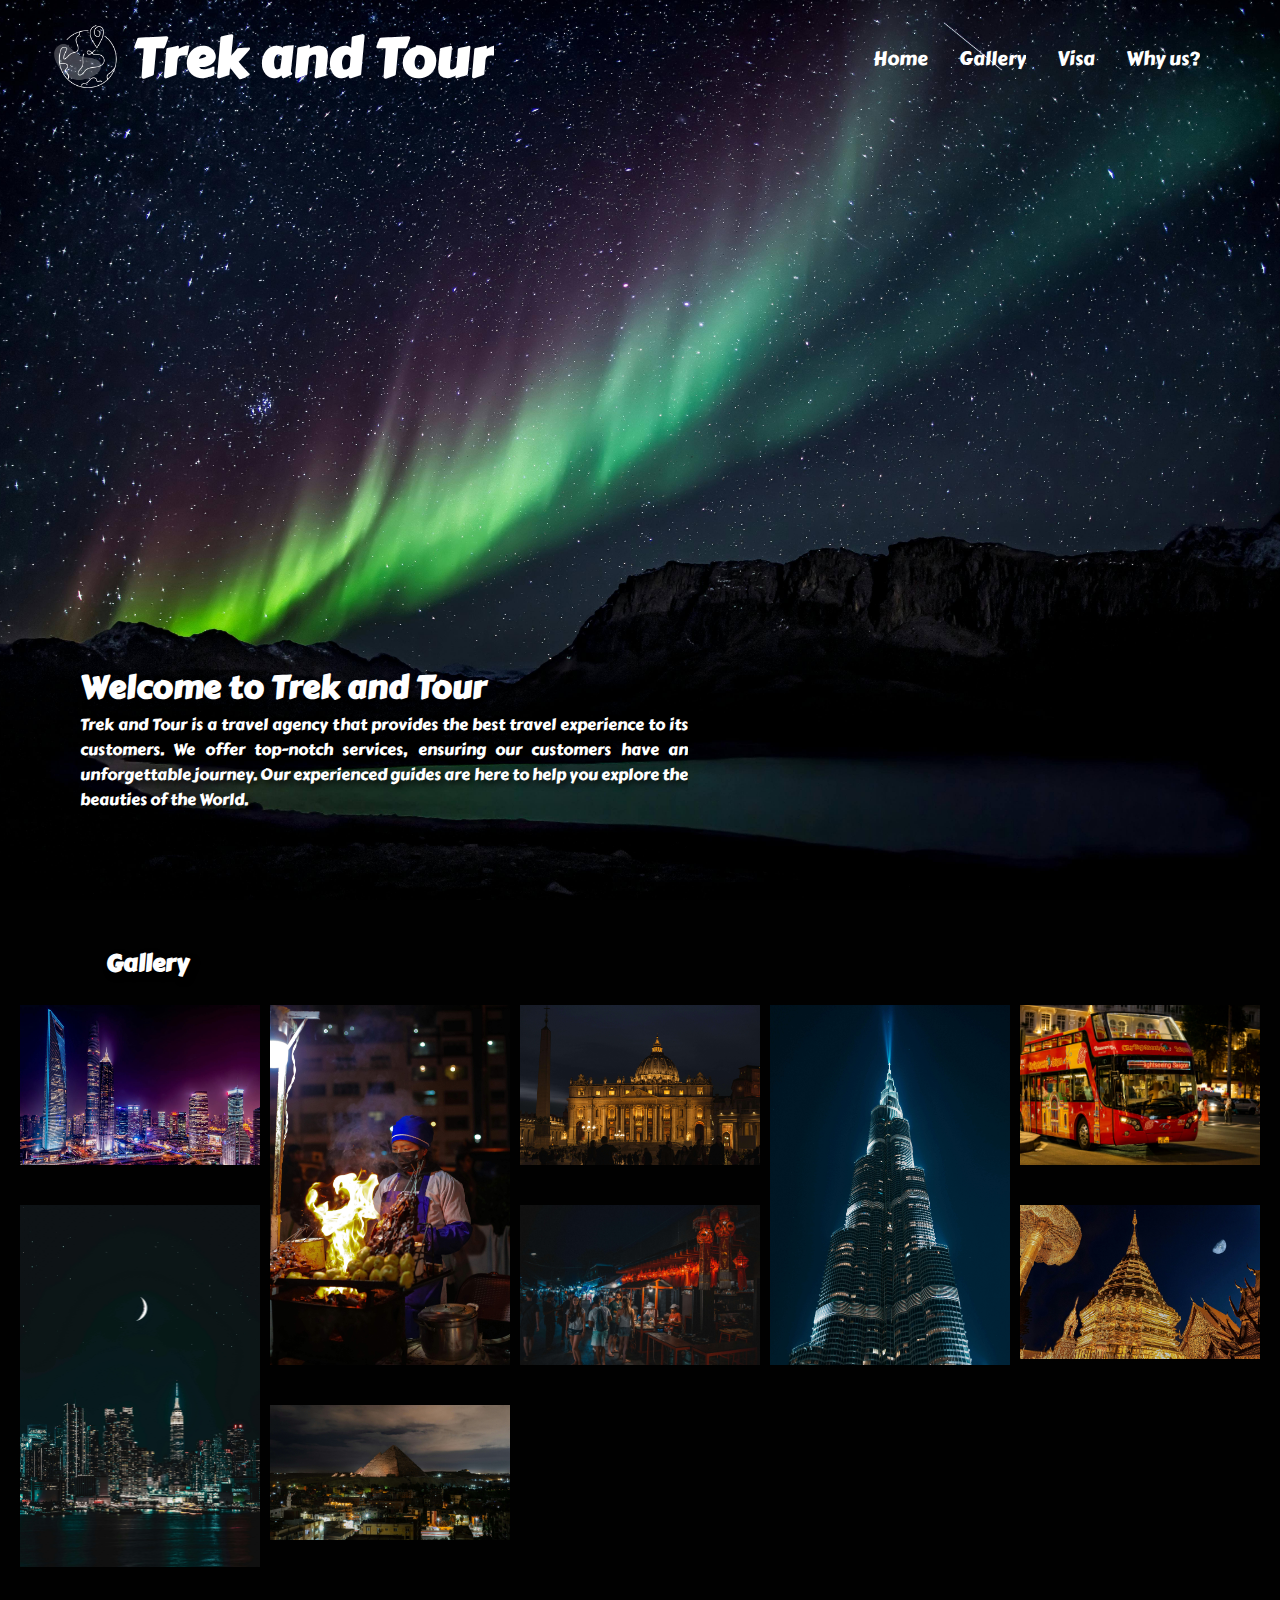
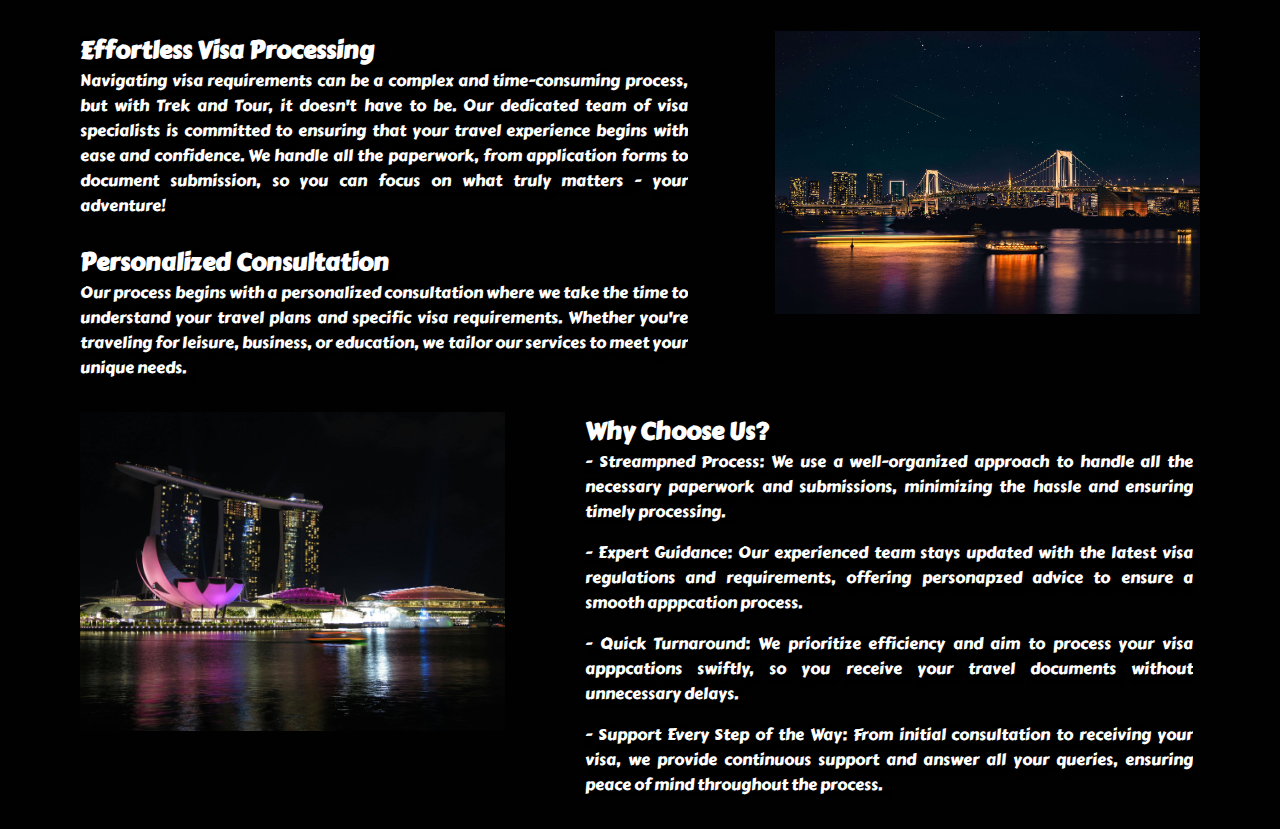
<file: Exercise_3/index.html>
<!DOCTYPE html>
<html lang="en">
<head>
    <meta charset="UTF-8">
    <meta name="viewport" content="width=device-width, initial-scale=1.0">
    <title>Trek and Tour</title>
    <meta name="author" content="Berbin MS">
    <link rel="stylesheet" href="style.css">
</head>
<body>
    <div class="bg-image">
        <header class="title">
            <section class="logo-name">
                <img src="assets/logo.png" alt="logo" width="75px" height="75px">
                <h1 class="name">Trek and Tour</h1>
            </section>
            <nav>
                <ul class="nav__ul">
                    <li><a href="index.html">Home</a></li>
                    <li><a href="#gallery">Gallery</a></li>
                    <li><a href="#visa">Visa</a></li>
                    <li><a href="#whyus">Why us?</a></li>
                </ul>
            </nav>
        </header>
        <section class="content">
            <h1 class="content__heading">Welcome to Trek and Tour</h1>
            <p>
                Trek and Tour is a travel agency that provides the best travel experience to its customers.
                We offer top-notch services, ensuring our customers have an unforgettable journey.
                Our experienced guides are here to help you explore the beauties of the World.
            </p>
        </section>
    </div>
    <section id="gallery">
        <h2 class="gallery__h2">Gallery</h2>
        <section class="masonry">
            <div class="masonry-item landscape">
                <img src="assets/image1.jpg" alt="Image 1" loading="lazy">
            </div>
            <div class="masonry-item portrait">
                <img src="assets/image3.jpg" alt="Image 3" loading="lazy">
            </div>
            <div class="masonry-item landscape">
                <img src="assets/image2.jpg" alt="Image 2" loading="lazy">
            </div>
            <div class="masonry-item portrait">
                <img src="assets/image6.jpg" alt="Image 6" loading="lazy">
            </div>
            <div class="masonry-item landscape">
                <img src="assets/image4.jpg" alt="Image 4" loading="lazy">
            </div>
            <div class="masonry-item portrait">
                <img src="assets/image9.jpg" alt="Image 9" loading="lazy">
            </div>
            <div class="masonry-item landscape">
                <img src="assets/image5.jpg" alt="Image 5" loading="lazy">
            </div>
            <div class="masonry-item landscape">
                <img src="assets/image7.jpg" alt="Image 7" loading="lazy">
            </div>
            <div class="masonry-item landscape">
                <img src="assets/image8.jpg" alt="Image 8" loading="lazy">
            </div>
        </section>
    </section>
    <section id="visa" class="visa">
        <section class="visa__image">
            <img src="assets/tokyo.jpg" alt="tokyo" width="425px">
        </section>
        <section class="visa__content">
            <h2 class="visa__h2">Effortless Visa Processing</h2>
            <p class="visa__p">
                Navigating visa requirements can be a complex and time-consuming process, but with Trek and Tour, it doesn't have to be.
                Our dedicated team of visa specialists is committed to ensuring that your travel experience begins with ease and confidence.
                We handle all the paperwork, from application forms to document submission, so you can focus on what truly matters - your adventure!
            </p>
            <br>
            <h2>Personalized Consultation</h2>
            <p>
                Our process begins with a personalized consultation where we take the time to understand your travel plans and specific visa requirements.
                Whether you're traveling for leisure, business, or education, we tailor our services to meet your unique needs.
            </p>
        </section>
    <section class="whyus" id="whyus">
        <section class="whyus__image">
            <img src="assets/singapore.jpg" alt="Singapore" width="425px" title="Singapore">
        </section>
        <section class="whyus__content">
            <h2>Why Choose Us?</h2>
                <p>- Streampned Process: We use a well-organized approach to handle all the necessary paperwork and submissions, minimizing the hassle and ensuring timely processing.</p>
                <p>- Expert Guidance: Our experienced team stays updated with the latest visa regulations and requirements, offering personapzed advice to ensure a smooth apppcation process.</p>
                <p>- Quick Turnaround: We prioritize efficiency and aim to process your visa apppcations swiftly, so you receive your travel documents without unnecessary delays.</p>
                <p>- Support Every Step of the Way: From initial consultation to receiving your visa, we provide continuous support and answer all your queries, ensuring peace of mind throughout the process.</p>
        </section>
    </section>
</body>
</html>
</file>
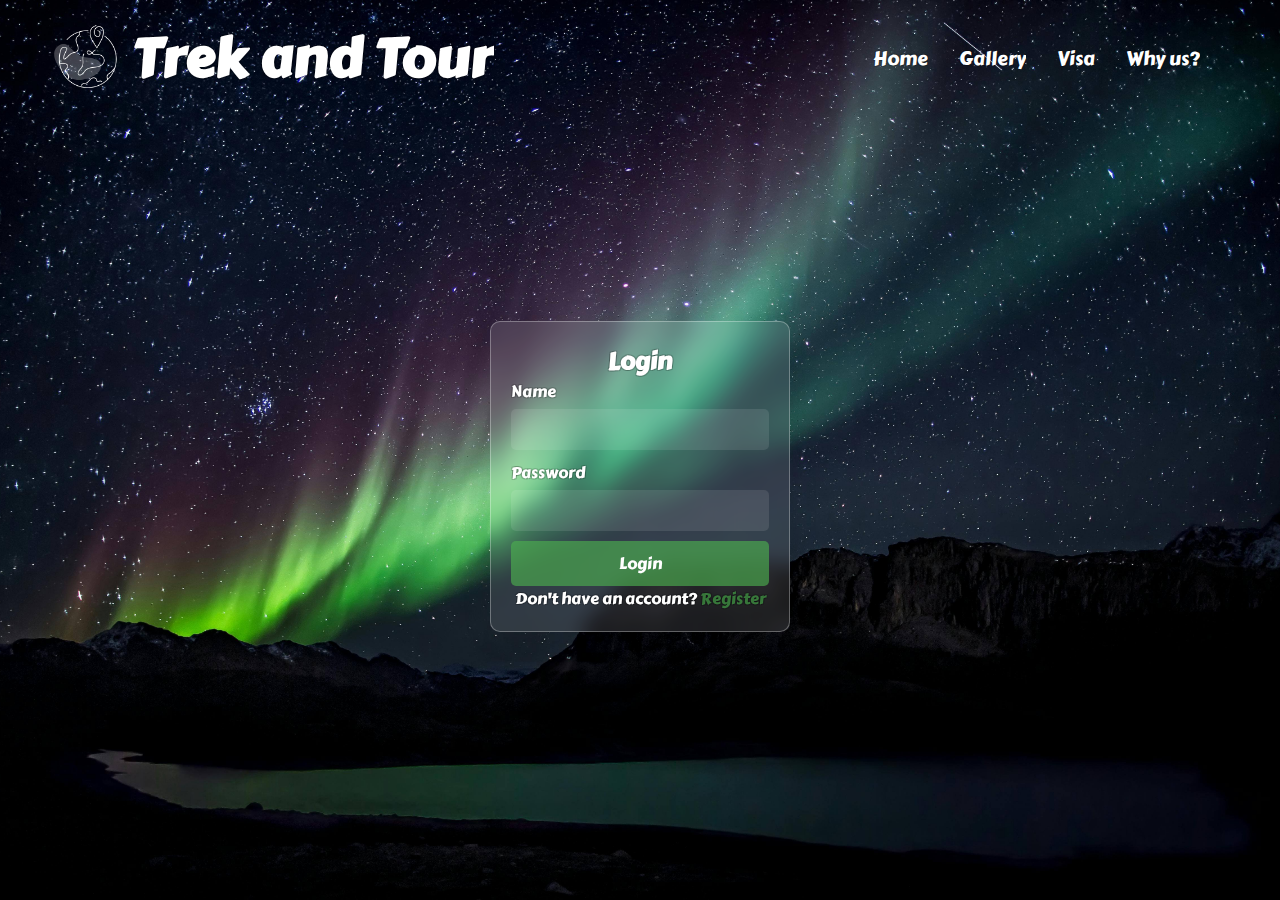
<file: Exercise_4/index.html>
<!DOCTYPE html>
<html lang="en">
<head>
    <meta charset="UTF-8">
    <meta name="viewport" content="width=device-width, initial-scale=1.0">
    <title>Login and Register</title>
    <link rel="stylesheet" href="styles.css">
</head>
<body>
    <div class="bg-image">
    <header class="title">
        <section class="logo-name">
            <img src="assets/logo.png" alt="logo" width="75px" height="75px">
            <h1 class="name">Trek and Tour</h1>
        </section>
        <nav>
            <ul class="nav__ul">
                <li><a class="nav__a" href="index.html">Home</a></li>
                <li><a class="nav__a" href="#gallery">Gallery</a></li>
                <li><a class="nav__a" href="#visa">Visa</a></li>
                <li><a class="nav__a" href="#whyus">Why us?</a></li>
            </ul>
        </nav>
    </header>
    <section class="body">
    <div class="container">
        <div id="loginForm" class="form-container">
            <h2>Login</h2>
            <form>
                <label for="loginName">Name</label>
                <input type="text" id="loginName" name="name" required>
                <label for="loginPassword">Password</label>
                <input type="password" id="loginPassword" name="password" required>
                <button type="submit">Login</button>
                <p>Don't have an account? <a href="#" id="showRegister">Register</a></p>
            </form>
        </div>
        <div id="registerForm" class="form-container hidden">
            <h2>Register</h2>
            <form>
                <label for="registerName">Name</label>
                <input type="text" id="registerName" name="name" required>
                <label for="registerEmail">Email</label>
                <input type="email" id="registerEmail" name="email" required>
                <label for="registerPassword">Password</label>
                <input type="password" id="registerPassword" name="password" required>
                <button type="submit">Register</button>
                <p>Already have an account? <a href="#" id="showLogin">Login</a></p>
            </form>
        </div>
    </div>
</section>
</div>
    <script src="script.js"></script>
</body>
</html>
</file>
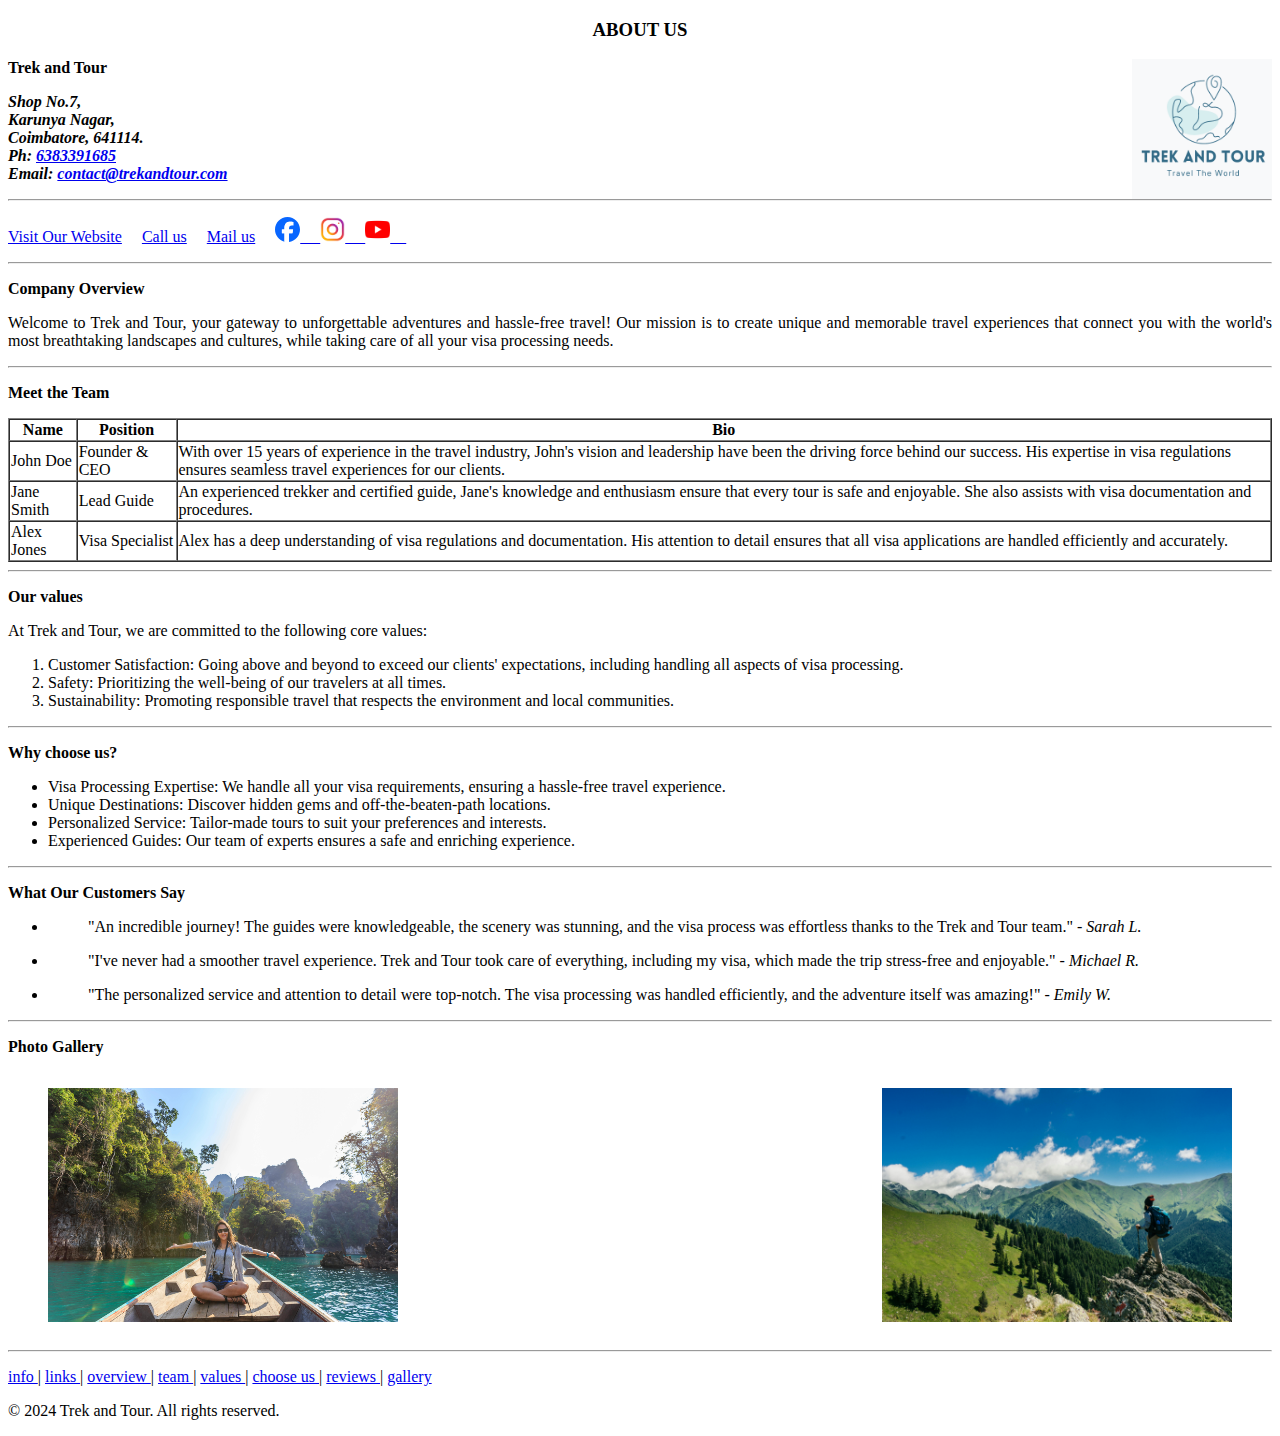
<file: Exercise_1/about.html>
<!DOCTYPE html>
<html lang="en">
<head>
    <meta charset="UTF-8">
    <meta name="viewport" content="width=device-width, initial-scale=1.0">
    <title>Exercise 1</title>
    <meta name="author" content="Berfin MS">
    <link rel="shortcut icon" href="favicon.ico" type="image/x-icon">
</head>
<body>
    <header>
        <h3 style="text-align: center;">ABOUT US</h3>
    </header>
    <section id="info">
        <img src="./_img/trek_and_tour.png" alt="logo" title="trek_and_tour_logo" height="140" width="140" style="float: right;">
        <p><strong>Trek and Tour</strong></p>
        <address>
            <b>Shop No.7,</b><br>
            <b>Karunya Nagar,</b><br>
            <b>Coimbatore, 641114.</b><br>
            <b>Ph: <a href="tel:+916383391685">6383391685</a></b><br>
            <b>Email: <a href="mailto:contact@trekandtour.com">contact@trekandtour.com</a></b><br></p>
        </address>
    </section>
    <hr>
    <section id="links">
        <p>
            <a href="https://www.trekandtour.com">Visit Our Website</a>&emsp;
            <a href="tel:+916383391685">Call us</a>&emsp;
            <a href="mailto:contact@trekandtour.com">Mail us</a>&emsp;
            <a href="https://www.fb.com">
                <img src="./_img/facebook_icon.svg" alt="facebook" height="25px">&emsp;
            </a>
            <a href="https://www.instagram.com">
                <img src="./_img/instagram_icon.webp" alt="Instagram" height="25px">&emsp;
            </a>
            <a href="https://www.youtube.com">
                <img src="./_img/youtube_icon.png" alt="YouTube" height="25px">&emsp;
            </a>
        </p>
    </section>
    <hr>
    <section id="overview">
        <p><b>Company Overview</b></p>
        <p style="text-align: justify;">Welcome to Trek and Tour, your gateway to unforgettable adventures and hassle-free travel! Our mission is to create unique and memorable travel experiences that connect you with the world's most breathtaking landscapes and cultures, while taking care of all your visa processing needs.</p>
    </section>
    <hr>
    <section id="team">
        <p><b>Meet the Team</b></p>
        <table border="1px" cellspacing="0px">
            <thead>
                <tr>
                    <th>Name</th>
                    <th>Position</th>
                    <th>Bio</th>
                </tr>
            </thead>
            <tbody>
                <tr>
                    <td>John Doe</td>
                    <td>Founder & CEO</td>
                    <td>With over 15 years of experience in the travel industry, John's vision and leadership have been the driving force behind our success. His expertise in visa regulations ensures seamless travel experiences for our clients.</td>
                </tr>
                <tr>
                    <td>Jane Smith</td>
                    <td>Lead Guide</td>
                    <td>An experienced trekker and certified guide, Jane's knowledge and enthusiasm ensure that every tour is safe and enjoyable. She also assists with visa documentation and procedures.</td>
                </tr>
                <tr>
                    <td>Alex Jones</td>
                    <td>Visa Specialist</td>
                    <td>Alex has a deep understanding of visa regulations and documentation. His attention to detail ensures that all visa applications are handled efficiently and accurately.</td>
                </tr>
            </tbody>
        </table>
    </section>
    <hr>
    <section id="values">
        <p><b>Our values</b></p>
        <p>
            At Trek and Tour, we are committed to the following core values:
            <ol>
                <li>Customer Satisfaction: Going above and beyond to exceed our clients' expectations, including handling all aspects of visa processing.</li>
                <li>Safety: Prioritizing the well-being of our travelers at all times.</li>
                <li>Sustainability: Promoting responsible travel that respects the environment and local communities.</li>
            </ol>
        </p>
    </section>
    <hr>
    <section id="choose_us">
        <p><b>Why choose us?</b></p>
        <ul>
            <li>Visa Processing Expertise: We handle all your visa requirements, ensuring a hassle-free travel experience.</li>
            <li>Unique Destinations: Discover hidden gems and off-the-beaten-path locations.</li>
            <li>Personalized Service: Tailor-made tours to suit your preferences and interests.</li>
            <li>Experienced Guides: Our team of experts ensures a safe and enriching experience.</li>
        </ul>
    </section>
    <hr>
    <section id="reviews">
        <p><b>What Our Customers Say</b></p>
        <ul>
            <li>
                <blockquote>
                    "An incredible journey! The guides were knowledgeable, the scenery was stunning, and the visa process was effortless thanks to the Trek and Tour team."
                    <cite>- Sarah L.</cite>
                </blockquote>
            </li>
            <li>
                <blockquote>
                    "I've never had a smoother travel experience. Trek and Tour took care of everything, including my visa, which made the trip stress-free and enjoyable."
                    <cite>- Michael R.</cite>
                </blockquote>
            </li>
            <li>
                <blockquote>
                    "The personalized service and attention to detail were top-notch. The visa processing was handled efficiently, and the adventure itself was amazing!"
                    <cite>- Emily W.</cite>
                </blockquote>
            </li>
        </ul>
    </section>
    <hr>
    <section id="gallery">
        <p><b>Photo Gallery</b></p>
        <section style="display: flex; justify-content: space-between;">
            <figure>
                <img src="_gallery/pexels-te-lensfix-380994-1371360.jpg" alt="Thailand" title="image of our client enjoying in Thailand" width="350" loading="lazy" >
            </figure>
            <figure>
                <img src="_gallery/pexels-andreimike-1271619.jpg" alt="Romania" title="image of our client enjoying in Romania" width="350" loading="lazy">
            </figure>
        </section>
    </section>
    <hr>
    <footer>
        <nav>
            <p>
                <a href="#info"> info </a>|
                <a href="#links"> links </a>|
                <a href="#overview"> overview </a>|
                <a href="#team"> team </a>|
                <a href="#values"> values </a>|
                <a href="#choose_us"> choose us </a>|
                <a href="#reviews"> reviews </a>|
                <a href="#gallery"> gallery </a>
            </p>
            <p>&copy; 2024 Trek and Tour. All rights reserved.</p>
        </nav>
    </footer>
</body>
</html>
</file>
<file: Exercise_3/style.css>
/* || RESET */
@import url('https://fonts.googleapis.com/css2?family=Carter+One&display=swap');

*,
*::before,
*::after {
    margin: 0;
    padding: 0;
    overflow-x: hidden;
    box-sizing: border-box;
    scroll-behavior: smooth;
    font-family: "Carter One", system-ui;
    color: white;
}

img {
    display: block;
    max-width: 100%;
    overflow-y: hidden;
    height: auto;
}

input,
button,
textarea {
    font: inherit;
}

body {
    background-color: #010101;
}

/* || HEADER */
.title {
    color: white;
    padding: 1em;
    text-align: center;
    display: flex;
    justify-content: space-between;
    align-items: center;
}

.logo-name {
    font-size: 1.7em;
    font-weight: bold;
    margin-left: 1em;
    display: flex;
    align-items: center;
}

.logo-name img {
    margin-right: 15px;
}

.nav__ul {
    list-style-type: none;
    display: flex;
    justify-content: space-evenly;
    gap: 1rem;
    margin: 0;
    padding-left: 10px;
    margin-right: 4em;
}

.nav__ul li {
    margin-left: 15px;
    font-size: 1.2rem;
}

a {
    color: white;
    text-decoration: none;
}

a:hover {
    color: #b6e2b9;
}

/* BACKGROUND IMAGE */
.bg-image {
    background-image: url("assets/bg-img.jpg"); /* Correcting the path */
    height: 100vh; /* Ensuring it covers the full viewport height */
    background-position: center;
    background-repeat: no-repeat;
    background-size: cover;
    position: relative;
    top: 0;
    left: 0;
    width: 100%;
    z-index: 0;
}

.content {
    position: absolute;
    width: 50%;
    bottom: 8%;
    left: 30%;
    transform: translateX(-50%);
    color: white;
    text-shadow: 3px 3px 6px rgba(0, 0, 0, 0.8);
    text-align: justify;
    padding: 1em;
}

.content__heading {
    line-height: 1.5;
}


.visa__content{
    position: relative;
    width: 50%;
    bottom: 8%;
    left: 30%;
    transform: translateX(-50%);
    color: white;
    text-shadow: 3px 3px 6px rgba(0, 0, 0, 0.8);
    text-align: justify;
    padding: 1em;
}


.visa__image {
    float: right;
    margin-right: 5em;
    margin-top: 1em;
}

.whyus__content{
    position: relative;
    width:50%;
    bottom: 8%;
    right: 30%;
    transform: translateX(70%);
    color: white;
    text-shadow: 3px 3px 6px rgba(0, 0, 0, 0.8);
    text-align: justify;
    padding: 1em;
}


.whyus__image {
    float: left;
    margin-left: 5em;
    margin-top: 1em;
}

.whyus__content p{
    margin-bottom: 1em;
}

#gallery {
    padding: 20px;
}
.masonry {
    display: grid;
    grid-template-columns: repeat(auto-fill, minmax(200px, 1fr));
    gap: 10px;
    grid-auto-rows: 10px;
}
.masonry-item {
    position: relative;
    overflow: hidden;
    grid-row-end: span 20; /* Base span for items */
}
.masonry-item img {
    width: 100%;
    height: auto;
    display: block;
}

.masonry-item.landscape {
    grid-row-end: span 10; 
}
.masonry-item.portrait {
    grid-row-end: span 20; 
}

.gallery__h2 {
    position: relative;
    width:50%;
    bottom: 8%;
    right: 30%;
    transform: translateX(70%);
    color: white;
    text-shadow: 3px 3px 6px rgba(0, 0, 0, 0.8);
    padding: 1em;
}
</file>
<file: Exercise_4/styles.css>
/* || RESET */
@import url('https://fonts.googleapis.com/css2?family=Carter+One&display=swap');

*,
*::before,
*::after {
    margin: 0;
    padding: 0;
    overflow-x: hidden;
    box-sizing: border-box;
    scroll-behavior: smooth;
    font-family: "Carter One", system-ui;
    color: white;
}

img {
    display: block;
    max-width: 100%;
    overflow-y: hidden;
    height: auto;
}

input,
button,
textarea {
    font: inherit;
}

body {
    background-color: #010101;
}

/* || BACKGROUND IMAGE || */
.bg-image {
    background-image: url("assets/bg-img.jpg"); /* Correcting the path */
    height: 100vh; /* Ensuring it covers the full viewport height */
    background-position: center;
    background-repeat: no-repeat;
    background-size: cover;
    position: relative;
    top: 0;
    left: 0;
    width: 100%;
    z-index: 0;
}

/* || HEADER */
.title {
    color: white;
    text-shadow: 
        -1px -1px 0 #0000002a,  
         1px -1px 0 #0000002a,
        -1px  1px 0 #0000002a,
         1px  1px 0 #0000002a;
    padding: 1em;
    text-align: center;
    display: flex;
    justify-content: space-between;
    align-items: center;
}

.logo-name {
    font-size: 1.7em;
    font-weight: bold;
    margin-left: 1em;
    display: flex;
    align-items: center;
}

.logo-name img {
    margin-right: 15px;
}

.nav__ul {
    list-style-type: none;
    display: flex;
    justify-content: space-evenly;
    gap: 1rem;
    margin: 0;
    padding-left: 10px;
    margin-right: 4em;
}

.nav__ul li {
    margin-left: 15px;
    font-size: 1.2rem;
}

.nav__a {
    color: white;
    text-shadow: 
        -1px -1px 0 #0000002a,  
         1px -1px 0 #0000002a,
        -1px  1px 0 #0000002a,
         1px  1px 0 #0000002a;
    text-decoration: none;
}

.nav__a:hover {
    color: #b6e2b9;
    text-shadow: 
        -1px -1px 0 #0000002a,  
         1px -1px 0 #0000002a,
        -1px  1px 0 #0000002a,
         1px  1px 0 #0000002a;
    text-decoration: none;
}

/* || BODY || */

.body {
    font-family: Arial, sans-serif;
    display: flex;
    justify-content: center;
    align-items: center;
    height: 80vh;
    margin: 0;
    z-index: 1;
}

.container {
    width: 300px;
    padding: 20px;
    background: rgba(255, 255, 255, 0.1);
    box-shadow: 0 4px 30px rgba(0, 0, 0, 0.1);
    backdrop-filter: blur(10px);
    border-radius: 10px;
    border: 1px solid rgba(255, 255, 255, 0.3);
}

h2 {
    color: #fff;
    text-shadow: 
    -1px -1px 0 #0000002a,  
     1px -1px 0 #0000002a,
    -1px  1px 0 #0000002a,
     1px  1px 0 #0000002a;
    text-align: center;
}

label {
    color: #fff;
    text-shadow: 
        -1px -1px 0 #0000002a,  
         1px -1px 0 #0000002a,
        -1px  1px 0 #0000002a,
         1px  1px 0 #0000002a;
    margin-top: 10px;
}

input {
    background-color: rgba(255, 255, 255, 0.1);
    width: 100%;
    padding: 8px;
    border: none;
    margin-top: 5px;
    margin-bottom: 10px;
    border-radius: 5px;
}

input:focus {
    outline: none;
    background-color: rgba(255, 255, 255, 0.404);
}

button {
    width: 100%;
    padding: 10px;
    background-color: #4caf4fa4;
    color: #fff;
    border: none;
    border-radius: 5px;
    cursor: pointer;
}

button:hover {
    background-color: #45a049;
}

p {
    color: #fff;
    text-shadow: 
        -1px -1px 0 #0000002a,  
         1px -1px 0 #0000002a,
        -1px  1px 0 #0000002a,
         1px  1px 0 #0000002a;
    text-align: center;
}

a {
    color: #4caf4fa4;
    text-decoration: none;
}

a:hover {
    text-decoration: none;
    color: #45a049;
}

.hidden {
    display: none;
}
</file>
